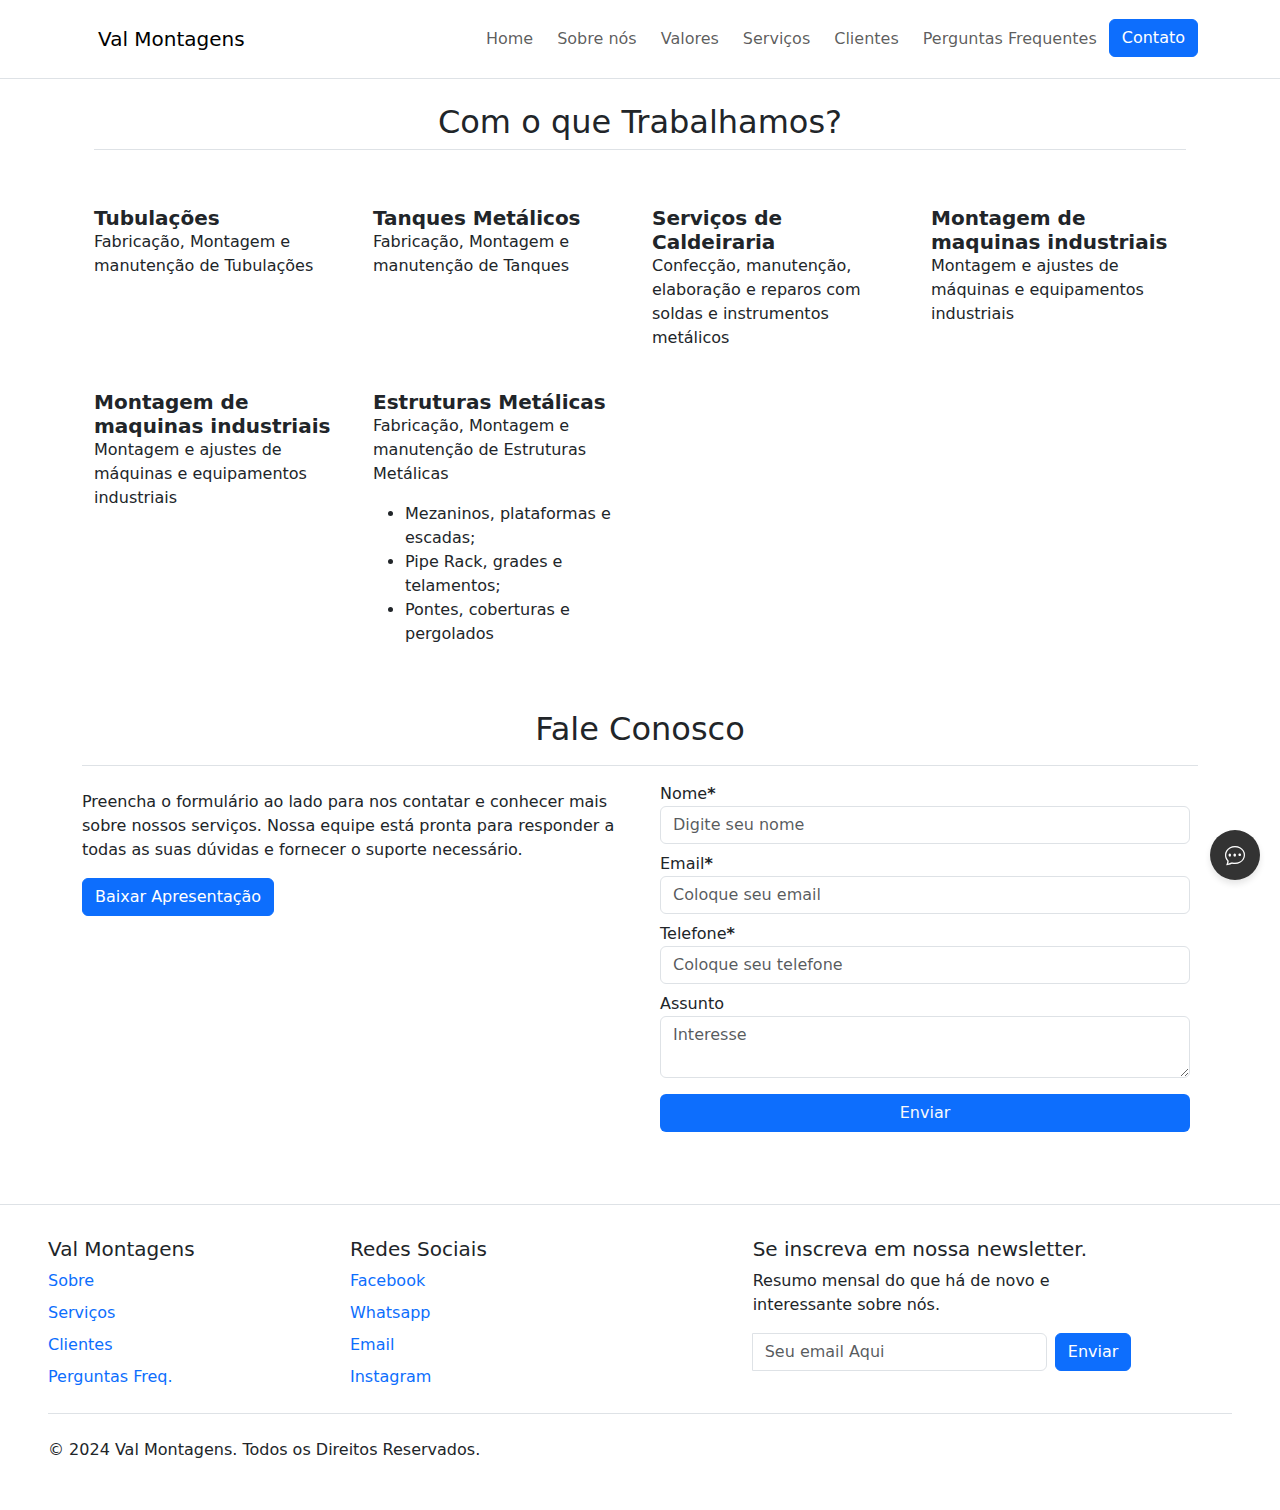
<file: pages/nossos-servicos.html>
<html lang="pt-BR"></html>
<head>
   <meta charset="UTF-8">
   <meta name="viewport" content="width=device-width, initial-scale=1.0">
   
   <!-- Primary Meta Tags -->
   <title>Val Montagens - Manutenção, Montagem Industrial e Caldeiraria</title>
   <meta name="title" content="Val Montagens - Manutenção, Montagem Industrial e Caldeiraria">
   <meta name="description" content="A Val Montagens oferece serviços de manutenção mecânica, montagem industrial e caldeiraria com qualidade, segurança e comprometimento">
   
   <!-- Open Graph / Facebook -->
   <meta property="og:type" content="website">
   <meta property="og:url" content="https://valmontagens.com.br/">
   <meta property="og:title" content="Val Montagens - Manutenção, Montagem Industrial e Caldeiraria">
   <meta property="og:description" content="A Val Montagens oferece serviços de manutenção mecânica, montagem industrial e caldeiraria com qualidade, segurança e comprometimento">
   <meta property="og:image" content="https://i.ibb.co/GvtZzZc/Design-sem-nome-8.png">

   <!-- Twitter -->
   <meta property="twitter:card" content="val_montagens">
   <meta property="twitter:url" content="https://valmontagens.com.br/">
   <meta property="twitter:title" content="Val Montagens - Manutenção, Montagem Industrial e Caldeiraria">
   <meta property="twitter:description" content="A Val Montagens oferece serviços de manutenção mecânica, montagem industrial e caldeiraria com qualidade, segurança e comprometimento">
   <meta property="twitter:image" content="https://i.ibb.co/GvtZzZc/Design-sem-nome-8.png">

   <!-- Boostrap Links -->
   <link rel="stylesheet" href="https://cdn.jsdelivr.net/npm/swiper@9/swiper-bundle.min.css">
   <link rel="stylesheet" href="https://cdn.jsdelivr.net/npm/bootstrap-icons@1.11.3/font/bootstrap-icons.min.css">
   <link href="https://cdn.jsdelivr.net/npm/bootstrap@5.3.3/dist/css/bootstrap.min.css" rel="stylesheet">

   <!-- Custom CSS -->
   <link rel="stylesheet" href="/assets/css/styles.css">

   <!--
    Anotations:
    Link icones: https://icons.getbootstrap.com/
    Doc Boostrap 5: https://getbootstrap.com/docs/5.0/getting-started/introduction/
    -->
</head>
<body>
    <!-- Chat -->
   <a href="https://wa.me/5519983805375" target="_blank" class="whatsapp-button">
       <i class="bi bi-chat-dots"></i>
   </a>
   <div class="whatsapp-tooltip">
       Vamos conversar!
   </div>
   <!-- Header -->
   <nav class="navbar navbar-expand-lg mb-2 border-bottom" id="intro">
       <div class="container">
           <a class="navbar-brand px-3 py-3 rounded-3 bold" style="transition: all 0.3s ease;" href="#"><i class="fas fa-code" title="C" data-bs-toggle="tooltip" data-bs-placement="top"></i> Val Montagens</a>
           <button class="navbar-toggler" type="button" data-bs-toggle="collapse" data-bs-target="#navbarNav" aria-controls="navbarNav" aria-expanded="false" aria-label="Alternar navegação">
               <span class="navbar-toggler-icon"></span>
           </button>
           <div class="collapse navbar-collapse justify-content-end" id="navbarNav">
               <ul class="navbar-nav">
                   <li class="nav-item mx-1">
                       <a class="nav-link hlink" href="#intro">Home</a>
                   </li>
                   <li class="nav-item mx-1">
                       <a class="nav-link hlink" href="#about">Sobre nós</a>
                   </li>
                   <li class="nav-item mx-1">
                       <a class="nav-link hlink" href="#values">Valores</a>
                   </li>
                   <li class="nav-item mx-1">
                       <a class="nav-link hlink" href="#nossosServicos">Serviços</a>
                   </li>
                   <li class="nav-item mx-1">
                       <a class="nav-link hlink" href="#clientes">Clientes</a>
                   </li>
                   <li class="nav-item mx-1">
                       <a class="nav-link hlink" href="#perguntas">Perguntas Frequentes</a>
                   </li>
                   <li class="nav-item">
                       <a class="btn btn-primary" href="#contato">Contato</a>
                   </li>
               </ul>
           </div>
       </div>
   </nav>
   
   <!-- Trabalhamos com -->
   <div class="container px-4 pt-3" id="icon-grid">
       <h2 class="pb-2 border-bottom text-center">Com o que Trabalhamos?</h2>
       <div class="row row-cols-1 row-cols-sm-2 row-cols-md-3 row-cols-lg-4 g-4 py-5">
           <div class="align-items-start">
               <div>
                   <h5 class="fw-bold mb-0">Tubulações</h5>
                   <p>Fabricação, Montagem e manutenção de Tubulações</p>
               </div>
           </div>
           <div class="col align-items-start">
               <div>
                   <h5 class="fw-bold mb-0">Tanques Metálicos</h5>
                   <p>Fabricação, Montagem e manutenção de Tanques</p>
               </div>
           </div>
           <div class="col align-items-start">
               <div>
                   <h5 class="fw-bold mb-0">Serviços de Caldeiraria</h5>
                   <p>Confecção, manutenção, elaboração e reparos com soldas e instrumentos metálicos</p>
               </div>
           </div>
           <div class="col align-items-start">
               <div>
                   <h5 class="fw-bold mb-0">Montagem de maquinas industriais</h5>
                   <p>Montagem e ajustes de máquinas e equipamentos industriais</p>
               </div>
           </div>
           <div class="col align-items-start">
               <div>
                   <h5 class="fw-bold mb-0">Montagem de maquinas industriais</h5>
                   <p>Montagem e ajustes de máquinas e equipamentos industriais</p>
               </div>
           </div>
           <div class="col align-items-start">
               <div>
                   <h5 class="fw-bold mb-0">Estruturas Metálicas</h5>
                   <p>Fabricação, Montagem e manutenção de Estruturas Metálicas</p>
                   <ul>
                       <li>Mezaninos, plataformas e escadas;</li>
                       <li>Pipe Rack, grades e telamentos;</li>
                       <li>Pontes, coberturas e pergolados</li>
                   </ul>
               </div>
           </div>
       </div>
   </div>
   <!-- Contato -->
   <div class="container mb-5" id="contato">
       <h2 class="pb-3 border-bottom text-center">Fale Conosco</h2>
       <div class="row">
           <div class="col-md-6">
               <p class="mt-3">Preencha o formulário ao lado para nos contatar e conhecer mais sobre nossos serviços. Nossa equipe está pronta para responder a todas as suas dúvidas e fornecer o suporte necessário.</p>
               <button type="button" class="btn btn-primary" data-bs-toggle="modal" data-bs-target="exampleModal" id="abrirmodal">Baixar Apresentação</button>
               <!-- Modal -->
               <div class="modal fade" id="exampleModal" tabindex="-1" aria-labelledby="exampleModalLabel" aria-hidden="true">
                  <div class="modal-dialog">
                  <div class="modal-content">
                     <div class="modal-header">
                        <h1 class="modal-title fs-5" id="exampleModalLabel"> Assistente Val Montagens</h1>
                        <button type="button" class="btn-close" data-bs-dismiss="modal" aria-label="Close"></button>
                     </div>
                     <div class="modal-body">
                        Não acha melhor preencher o formulário e entrar em contato diretamente conosco?
                     </div>
                     <div class="modal-footer">
                        <button type="button" class="btn btn-secondary" data-bs-dismiss="modal" id="downloadAp">Baixar Apresentação</button>
                        <button type="button" class="btn btn-primary" id="doForm">Fazer o formulário</button>
                     </div>
                  </div>
                  </div>
               </div>
            </div>
           <div class="col-md-6">
               <form id="contactForm" method="post" action="https://formspree.io/f/xrbzwjba" class="p-2">
                   <div class="form-group mb-2">
                       <label for="Nome Cliente">Nome<b>*</b></label>
                       <input type="text" class="form-control" id="nome" name="Nome Cliente" placeholder="Digite seu nome" required="">
                   </div>
                   <div class="form-group mb-2">
                       <label for="Email cliente">Email<b>*</b></label>
                       <input type="email" class="form-control" id="email" name="Email cliente" placeholder="Coloque seu email" required="">
                   </div>
                   <div class="form-group mb-2">
                       <label for="telefone">Telefone<b>*</b></label>
                       <input type="telefone" class="form-control" id="telefone" name="telefone" placeholder="Coloque seu telefone" required="">
                   </div>
                   <div class="form-group mb-2">
                       <label for="mensagem">Assunto</label>
                       <textarea name="mensagem" class="form-control" id="mensagem" placeholder="Interesse"></textarea>
                   </div>
                   <button type="submit" class="btn bg-primary text-light mt-2 w-100">Enviar</button>
               </form>
           </div>
       </div>
   </div>
   <!-- Footer -->
   <div class="border-top p-4 w-100">
       <footer class="py-2 px-0 px-md-4 w-100">
           <div class="row">
               <div class="col-6 col-md-3 mb-3">
                   <h5>
                       Val Montagens
                   </h5>
                   <ul class="nav flex-column">
                       <li class="nav-item mb-2"><a href="#" class="nav-link p-0">Sobre</a></li>
                       <li class="nav-item mb-2"><a href="#" class="nav-link p-0">Serviços</a></li>
                       <li class="nav-item mb-2"><a href="#" class="nav-link p-0">Clientes</a></li>
                       <li class="nav-item mb-2"><a href="#" class="nav-link p-0">Perguntas Freq.</a></li>
                   </ul>
               </div>
               <div class="col-6 col-md-3 mb-3">
                   <h5>
                       Redes Sociais
                   </h5>
                   <ul class="nav flex-column">
                       <li class="nav-item mb-2"><a href="#" class="nav-link p-0">Facebook</a></li>
                       <li class="nav-item mb-2"><a href="#" class="nav-link p-0">Whatsapp</a></li>
                       <li class="nav-item mb-2"><a href="#" class="nav-link p-0">Email</a></li>
                       <li class="nav-item mb-2"><a href="#" class="nav-link p-0">Instagram</a></li>
                   </ul>
               </div>
               <div class="col-md-4 offset-md-1 mb-2">
                   <form action="https://formspree.io/f/xwpedypq" method="POST">
                       <h5>Se inscreva em nossa newsletter.</h5>
                       <p>Resumo mensal do que há de novo e interessante sobre nós.</p>
                       <div class="d-flex flex-column flex-sm-row w-100 gap-2">
                           <div class="input-group">
                               <label for="email_newsletter" class="visually-hidden">Email*</label>
                               <input id="newsletter" name="email_newsletter" type="email" class="form-control" placeholder="Seu email Aqui">
                           </div>
                           <button class="btn btn-primary" type="submit">Enviar</button>
                       </div>
                   </form>
               </div>
           </div>
           <div class="d-flex flex-column flex-sm-row justify-content-between pt-4 border-top">
               <p>© 2024 Val Montagens. Todos os Direitos Reservados.</p>
           </div>
       </footer>
   </div>
   <script src="https://cdn.jsdelivr.net/npm/bootstrap@5.3.3/dist/js/bootstrap.bundle.min.js"></script>
   <script src="/assets/js/app.js"></script>
</body>

</html>
</file>
<file: assets/css/styles.css>
@import url("https://cdn.jsdelivr.net/npm/bootstrap-icons@1.11.3/font/bootstrap-icons.min.css");
       @media screen and (max-width: 576px) {
           .ccd {
               width: 80%;
           }
       }
       @media screen and (max-width: 768px) {
           .ccd {
               width: 80%;
           }
       }
       @media screen and (max-width: 992px) {
       }
       @media screen and (max-width: 1200px) {
       }
       .hlink{
           border-radius: 10px;
           transition: all 0.8s;
       }
       #btnContato {
           background-color: #333;
           border-radius: 5px;
           color: white;
           font-weight: 600;
       }
       .ccd svg {
           color: #333;
       }
       .whatsapp-button {
           position: fixed;
           bottom: 20px;
           right: 20px;
           background-color: #333;
           color: white;
           border-radius: 50%;
           padding: 15px;
           font-size: 20px;
           z-index: 1000;
           box-shadow: 0 4px 6px rgba(0, 0, 0, 0.1);
           transition: all 0.3s ease;
           text-align: center;
       }
       .whatsapp-tooltip {
           position: fixed;
           bottom: 80px;
           right: 25px;
           background-color: #333;
           color: white;
           padding: 8px 12px;
           border-radius: 5px;
           font-size: 14px;
           visibility: hidden;
           opacity: 0;
           transition: opacity 0.3s ease;
           z-index: 1000;
       }
       .whatsapp-button:hover + .whatsapp-tooltip {
           visibility: visible;
           opacity: 1;
       }

       .card-atendimento{
        transition: all 0.5s;
       }
       .card-atendimento:hover{
        transform: translateY(-10px);
       }
</file>
